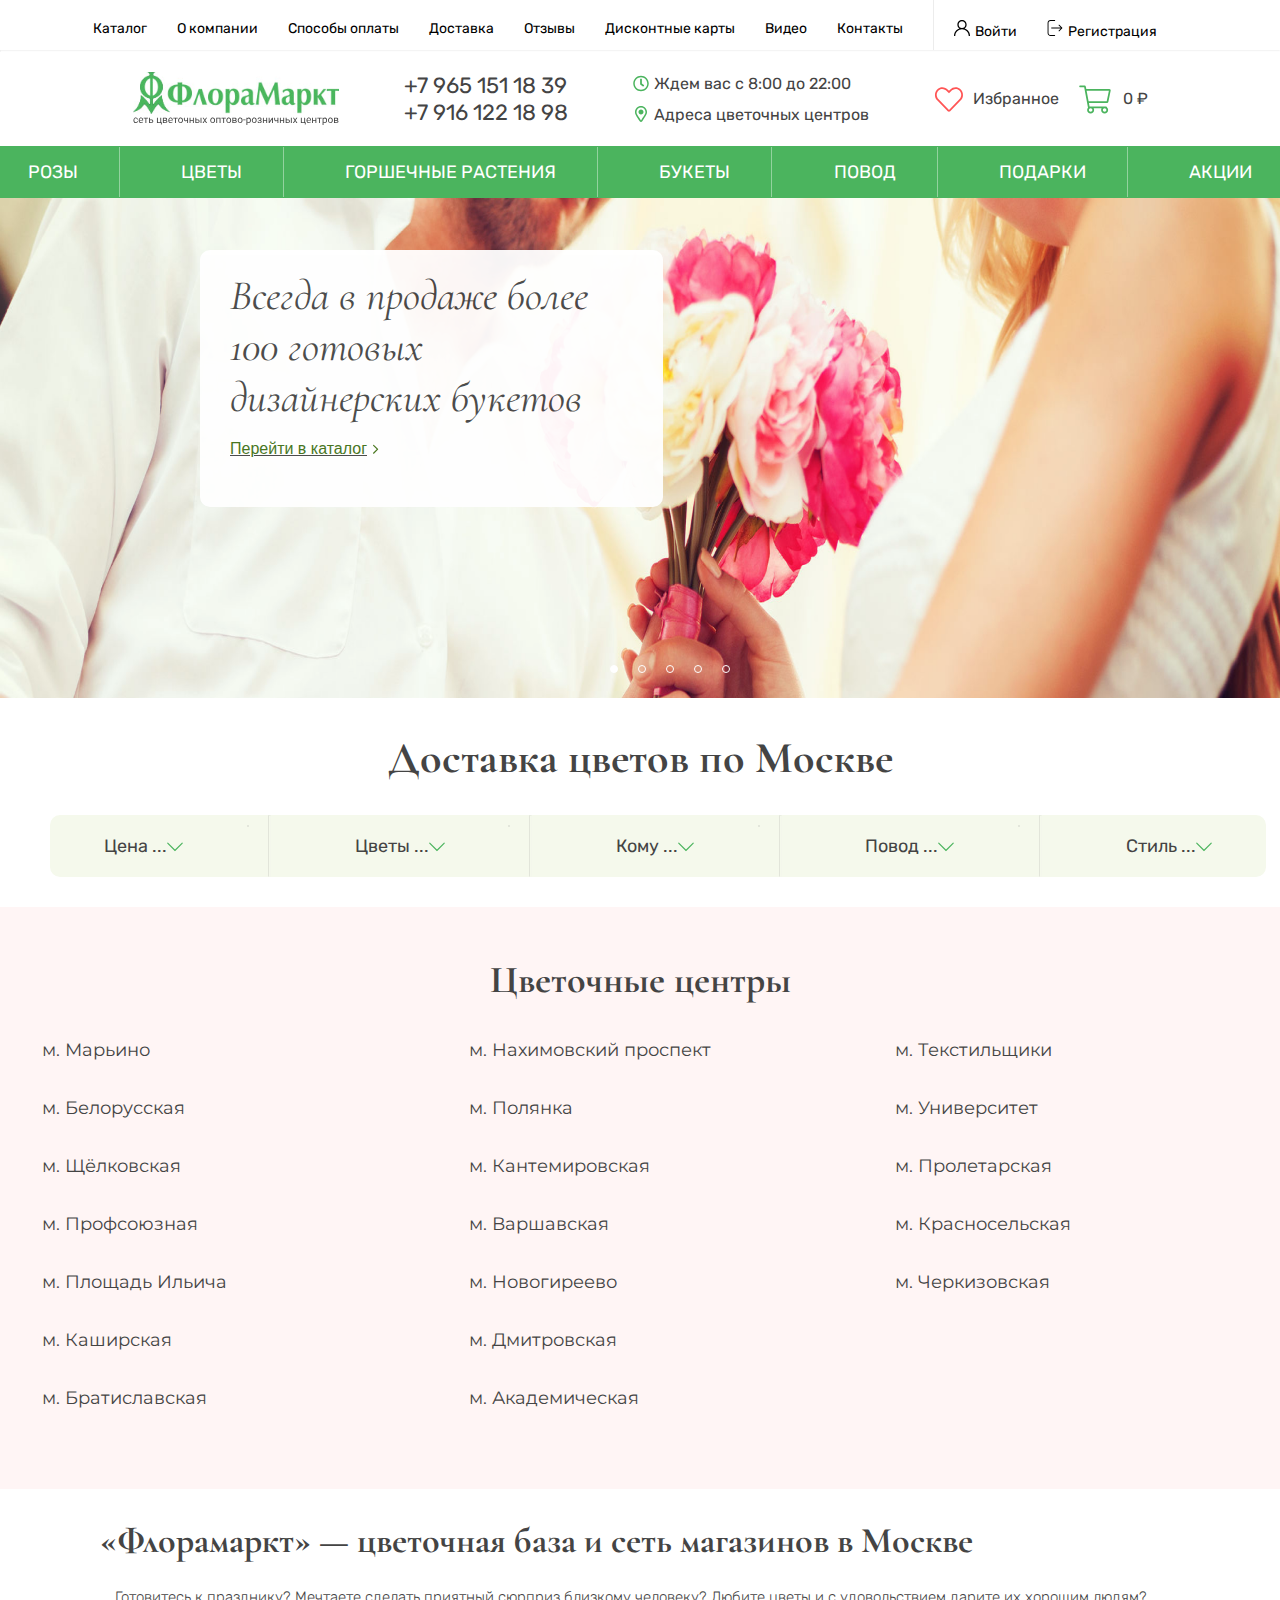
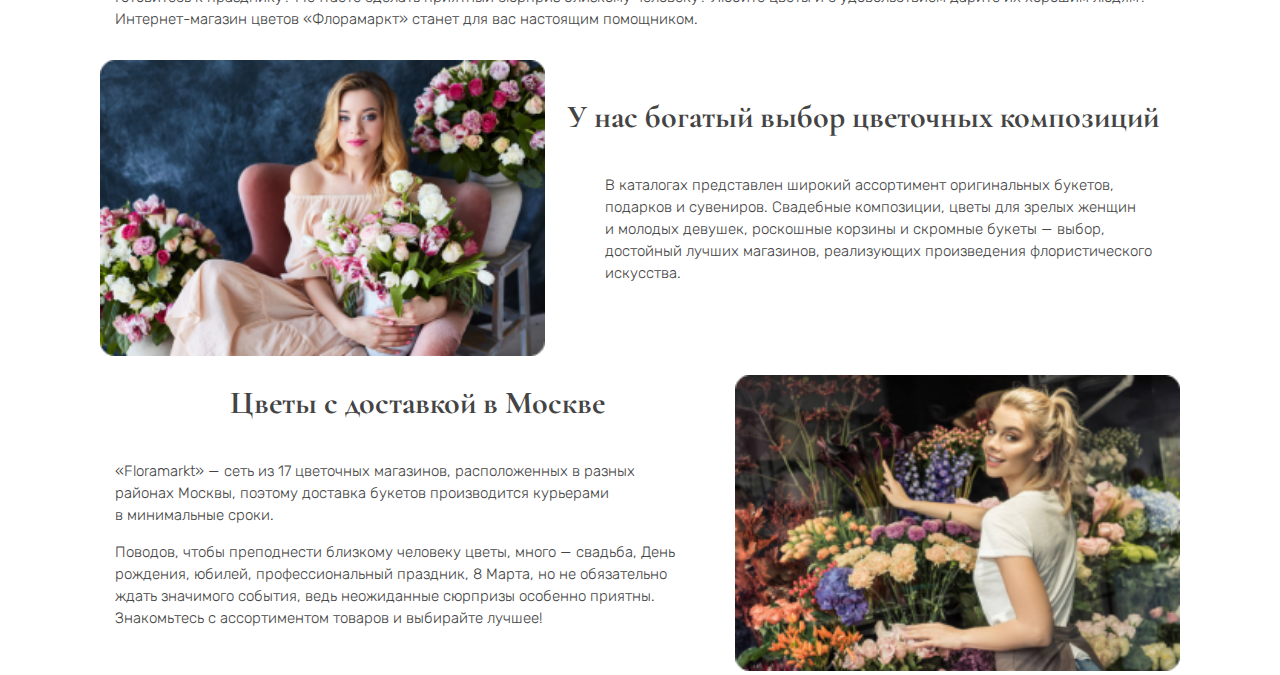
<file: index.html>
<!DOCTYPE html>
<html lang="ru">
<head>
    <meta charset="UTF-8">
    <meta http-equiv="X-UA-Compatible" content="IE=edge">
    <meta name="viewport" content="width=device-width, initial-scale=1.0">
    <link rel="stylesheet" href="css/style.css">
    <link rel="stylesheet" href="css/normalize.css">
    <link rel="preconnect" href="https://fonts.gstatic.com">
    <link href="https://fonts.googleapis.com/css2?family=Rubik&display=swap" rel="stylesheet">
    <link rel="preconnect" href="https://fonts.gstatic.com">
    <link href="https://fonts.googleapis.com/css2?family=Cormorant+Garamond:ital,wght@1,300&display=swap" rel="stylesheet">
    <link rel="preconnect" href="https://fonts.gstatic.com">
    <link href="https://fonts.googleapis.com/css2?family=Montserrat&display=swap" rel="stylesheet">
    <link rel="preconnect" href="https://fonts.gstatic.com">
    <link href="https://fonts.googleapis.com/css2?family=Cormorant+Garamond:wght@700&display=swap" rel="stylesheet">
    <title>ФлораМаркт</title>
</head>
<body>
    <nav class="nav">
        <ul class="nav__ul flex justify-center">
            <li class="nav__item">Каталог</li>
            <li class="nav__item">О компании</li>
            <li class="nav__item">Способы оплаты</li>
            <li class="nav__item">Доставка</li>
            <li class="nav__item">Отзывы</li>
            <li class="nav__item">Дисконтные карты</li>
            <li class="nav__item">Видео</li>
            <li class="nav__item">Контакты</li>
            <div class="nav__vertborder"></div>
            <li class="nav__item"><img class="nav__svg" src="img/user.svg" width="16" height="16">Войти</li>
            <li class="nav__item"><img class="nav__svg" src="img/logout.svg" width="16" height="16">Регистрация</li>
        </ul>

        <hr class="nav__hr">
    </nav>

    <header class="header flex justify-space-between">
        <div class="header__img align-self-center"><img src="img/flora-markt.png" width="156" height="41"></div>
        <div class="header__svg align-self-center"><img src="img/shopping-cart.svg" width="27" height="27"></div>
        <div class="header__price align-self-center">
            <p class="header__paragraph">0 ₽</p>
        </div>
        <div class="header__svg align-self-center"><img src="img/bars.svg" width="24" height="24"></div>
    </header>

    <div id="header">
        <img src="img/flora-markt-desktop.svg">
        <div class="header__number">
            <p class="header__paragraph number">+7 965 151 18 39</p>
            <p class="header__paragraph number">+7 916 122 18 98</p>
        </div>

        <div class="header__third">
            <div class="header__clock">
                <img id = "header__clock" src="img/clock.svg">
                <p class="header__paragraph">Ждем вас с 8:00 до 22:00</p>
            </div>

            <div class="header__pointer">
                <img id="header__pointer" src="img/marker.svg">
                <p class="header__paragraph">Адреса цветочных центров</p>
            </div>
        </div>

        <div class="header__basket">
            <div class="header__starred">
                <img id="header__heart" src="img/heart.svg">
                <p class="header__paragraph starred">Избранное</p>
            </div>

            <div class="header__trash">
                <img id="header__shopping-cart" src="img/shopping-cart.svg">
                <p class="header__paragraph money">0 ₽</p>
            </div>
        </div>
    </div>

    <div class="menu">

        <div class="menu__line"><a class="flow" href="">РОЗЫ</a></div>
        <div class="menu__vertborder"></div>
        <div class="menu__line"><a class="flow" href="">ЦВЕТЫ</a></div>
        <div class="menu__vertborder"></div>
        <div class="menu__line"><a class="flow" href="">ГОРШЕЧНЫЕ РАСТЕНИЯ</a></div>
        <div class="menu__vertborder"></div>
        <div class="menu__line"><a class="flow" href="">БУКЕТЫ</a></div>
        <div class="menu__vertborder"></div>
        <div class="menu__line"><a class="flow" href="">ПОВОД</a></div>
        <div class="menu__vertborder"></div>
        <div class="menu__line"><a class="flow" href="">ПОДАРКИ</a></div>
        <div class="menu__vertborder"></div>
        <div class="menu__line"><a class="flow" href="">АКЦИИ</a></div>

    </div>

    <main>

        <section class="advertisement">

            <div class="advertisement_img">
                <img id="advertisement_img-mobile" src="img/advertisement-mobile.png" width="320" height="320">
                <img id="advertisement_img" src="img/advertisement.png">
            </div>

            <div class="advertisement__add flex">

                <p class="advertisement__paragraph">Всегда в продаже более 100 готовых дизайнерских букетов</p>

                <div class="advertisement__link flex">
                    <a id="advertisement__link" href="">Перейти в каталог</a>
                    <img class="advertisement__link__img" src="img/angle-right.svg">
                </div>

            </div>

        </section>

        <section class="delivery">

            <div class="delivery__slider flex">
                <div class="delivery__item delivery__painted"></div>
                <div class="delivery__item"></div>
                <div class="delivery__item"></div>
                <div class="delivery__item"></div>
                <div class="delivery__item"></div>
            </div>

            <div class="delivery__title">
                <h1 class="delivery__h1">Доставка цветов по Москве</h1>
            </div>

            <div class="delivery__choice flex">
                <div class="delivery__choice-item flex">
                    <p class="delivery__paragraph">Цена ...</p>
                    <img class="delivery__img" src="img/angle-down.svg" width="16" height="16">
                </div>

                <hr class="delivery__hr-mobile">
                <hr class="delivery__hr-desktop">

                <div class="delivery__choice-item flex">
                    <p class="delivery__paragraph">Цветы ...</p>
                    <img class="delivery__img" src="img/angle-down.svg" width="16" height="16">
                </div>

                <hr class="delivery__hr-mobile">
                <hr class="delivery__hr-desktop">

                <div class="delivery__choice-item flex">
                    <p class="delivery__paragraph">Кому ...</p>
                    <img class="delivery__img" src="img/angle-down.svg" width="16" height="16">
                </div>

                <hr class="delivery__hr-mobile">
                <hr class="delivery__hr-desktop">

                <div class="delivery__choice-item flex">
                    <p class="delivery__paragraph">Повод ...</p>
                    <img class="delivery__img" src="img/angle-down.svg" width="16" height="16">
                </div>

                <hr class="delivery__hr-mobile">
                <hr class="delivery__hr-desktop">

                <div class="delivery__choice-item delivery__rounded flex">
                    <p class="delivery__paragraph">Стиль ...</p>
                    <img class="delivery__img" src="img/angle-down.svg" width="16" height="16">
                </div>
            </div>
        </section>

        <section class="centers">

            <div class="centers__main">

                <div class="centers__title">
                    <h1 class="centers__h1">Цветочные центры</h1>
                </div>

                <div class="centers__stations flex">
                        <div class="centers__item">
                            <p class="centers__paragraph">м. Марьино</p>
                        </div>

                        <div class="centers__item">
                            <p class="centers__paragraph">м. Белорусская</p>
                        </div>

                        <div class="centers__item">
                            <p class="centers__paragraph">м. Щёлковская</p>
                        </div>

                        <div class="centers__item">
                            <p class="centers__paragraph">м. Профсоюзная</p>
                        </div>

                        <div class="centers__item">
                            <p class="centers__paragraph">м. Площадь Ильича</p>
                        </div>

                        <div class="centers__item">
                            <p class="centers__paragraph">м. Каширская</p>
                        </div>

                        <div class="centers__item">
                            <p class="centers__paragraph">м. Братиславская</p>
                        </div>

                        <div class="centers__item">
                            <p class="centers__paragraph">м. Нахимовский проспект</p>
                        </div>

                        <div class="centers__item">
                            <p class="centers__paragraph">м. Полянка</p>
                        </div>

                        <div class="centers__item">
                            <p class="centers__paragraph">м. Кантемировская</p>
                        </div>

                        <div class="centers__item">
                            <p class="centers__paragraph">м. Варшавская</p>
                        </div>

                        <div class="centers__item">
                            <p class="centers__paragraph">м. Новогиреево</p>
                        </div>

                        <div class="centers__item">
                            <p class="centers__paragraph">м. Дмитровская</p>
                        </div>

                        <div class="centers__item">
                            <p class="centers__paragraph">м. Академическая</p>
                        </div>

                        <div class="centers__item">
                            <p class="centers__paragraph">м. Текстильщики</p>
                        </div>

                        <div class="centers__item">
                            <p class="centers__paragraph">м. Университет</p>
                        </div>

                        <div class="centers__item">
                            <p class="centers__paragraph">м. Пролетарская</p>
                        </div>

                        <div class="centers__item">
                            <p class="centers__paragraph">м. Красносельская</p>
                        </div>
                        <div class="centers__item centers__last-item">
                            <p class="centers__paragraph">м. Черкизовская</p>
                        </div>
                </div>
            </div>
        </section>

        <section class="description">

            <div class="description__title-h1">
                <h1 class="description__h1">«Флорамаркт» — цветочная база и сеть магазинов в Москве</h1>
            </div>

            <div class="description__subtitle">
                <p class="description__paragraph">Готовитесь к празднику? Мечтаете сделать приятный сюрприз близкому человеку?
                    Любите цветы и с удовольствием дарите их хорошим людям? Интернет-магазин цветов «Флорамаркт» станет для вас настоящим помощником.
                </p>
            </div>

            <div class="description__main">

                <div id="description__img">

                        <div class="description__title-h2">
                            <h2 class="description__h2">У нас богатый выбор цветочных композиций</h2>
                        </div>

                        <div class="description__img">
                            <img id="description__img" src="img/woman1.png" width="290" height="193">
                        </div>

                        <div class="description__main-subtitle">
                            <p class="description__paragraph">В каталогах представлен широкий ассортимент оригинальных букетов, подарков и сувениров.
                                Свадебные композиции, цветы для зрелых женщин и молодых девушек, роскошные корзины и скромные букеты — выбор,
                                достойный лучших магазинов, реализующих произведения флористического искусства.
                            </p>
                        </div>
                </div>

                <div class="description__title-h2">
                    <h2 class="description__h2">Цветы с доставкой в Москве</h2>
                </div>

                <div class="description__img">
                    <img id="description__img" src="img/woman2.png" width="290" height="193">
                </div>


                <div class="description__main-subtitle">
                    <p class="description__paragraph">«Floramarkt» — сеть из 17 цветочных магазинов, расположенных в разных районах Москвы, поэтому доставка букетов производится курьерами в минимальные сроки.</p>
                    <p class="description__paragraph">Поводов, чтобы преподнести близкому человеку цветы, много — свадьба,
                        День рождения, юбилей, профессиональный праздник, 8 Марта, но не обязательно ждать значимого события, ведь неожиданные сюрпризы особенно приятны.
                        Знакомьтесь с ассортиментом товаров и выбирайте лучшее!
                    </p>
                </div>

            </div>

            <div class="description__main-desktop">

                <div id="id">

                <div class="description__img">
                    <img id="description__img" src="img/woman1.png" width="290" height="193">
                </div>

                <div id="description__text-1">
                    <div class="description__title-h2">
                        <h2 class="description__h2">У нас богатый выбор цветочных композиций</h2>
                    </div>

                    <div class="description__main-subtitle">
                        <p class="description__paragraph description__main-paragraph1">В каталогах представлен широкий ассортимент оригинальных букетов, подарков и сувениров.
                            Свадебные композиции, цветы для зрелых женщин и молодых девушек, роскошные корзины и скромные букеты — выбор,
                            достойный лучших магазинов, реализующих произведения флористического искусства.
                        </p>
                    </div>

                </div>

            </div>

                <div id="id2">
                <div id="description__text-2">

                    <div class="description__title-h2">
                        <h2 class="description__h2">Цветы с доставкой в Москве</h2>
                    </div>

                    <div class="description__main-subtitle">
                        <p class="description__paragraph description__main-paragraph2">«Floramarkt» — сеть из 17 цветочных магазинов, расположенных в разных районах Москвы, поэтому доставка букетов производится курьерами в минимальные сроки.</p>
                        <p class="description__paragraph description__main-paragraph2">Поводов, чтобы преподнести близкому человеку цветы, много — свадьба,
                            День рождения, юбилей, профессиональный праздник, 8 Марта, но не обязательно ждать значимого события, ведь неожиданные сюрпризы особенно приятны.
                            Знакомьтесь с ассортиментом товаров и выбирайте лучшее!
                        </p>
                    </div>

                </div>

                    <div class="description__img">
                        <img id="description__img" src="img/woman2.png" width="290" height="193">
                    </div>
                </div>
            </div>
        </section>
    </main>
</body>
</html>
</file>
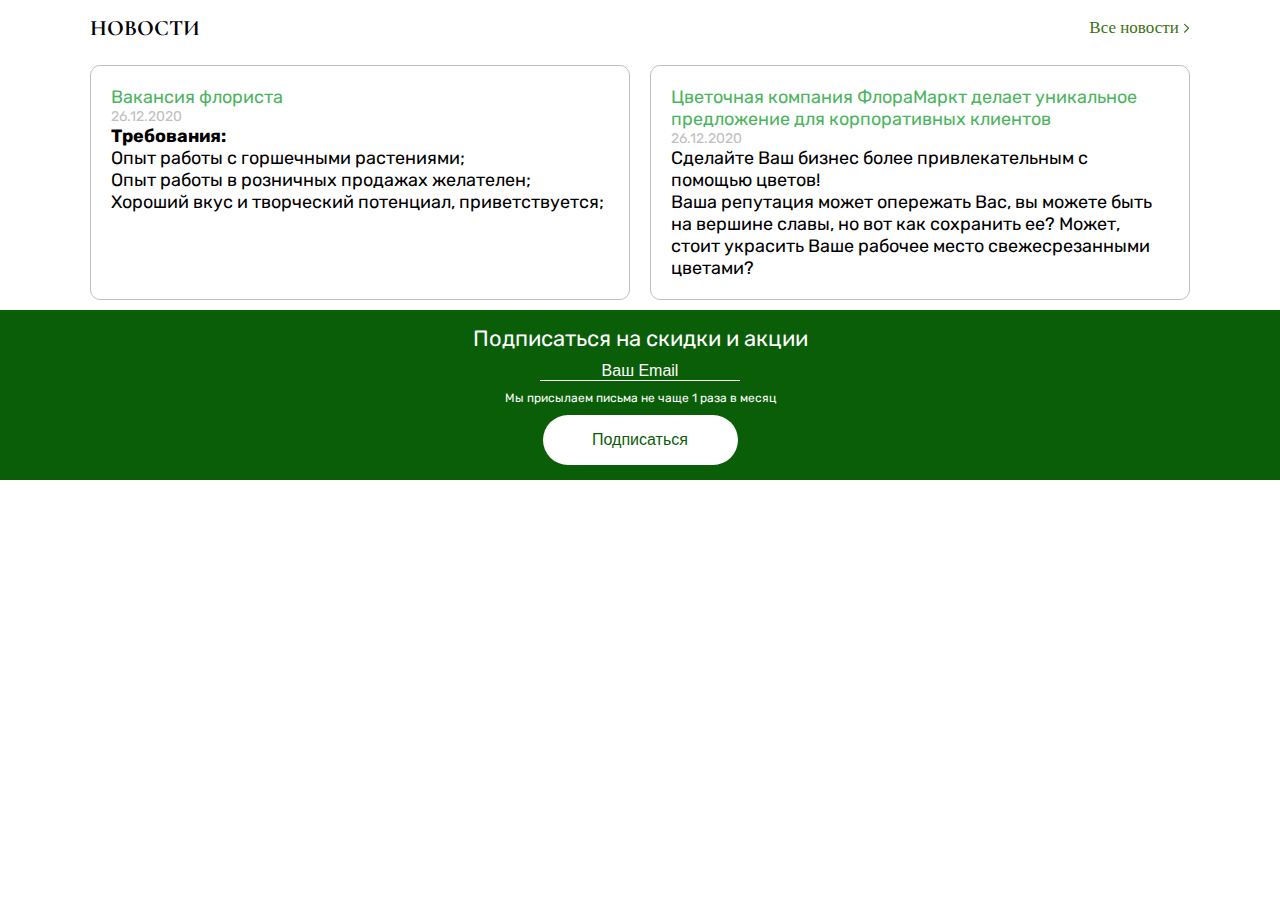
<file: index-z.html>
<!DOCTYPE html>
<html lang="ru">
<head>
    <meta charset="UTF-8">
    <meta http-equiv="X-UA-Compatible" content="IE=edge">
    <meta name="viewport" content="width=device-width, initial-scale=1.0">
    <link rel="stylesheet" href="css/stylez.css">
    <link rel="stylesheet" href="css/normalize.css">
    <link rel="preconnect" href="https://fonts.gstatic.com">
    <link href="https://fonts.googleapis.com/css2?family=Rubik&display=swap" rel="stylesheet">
    <link rel = "preconnect" href = "https://fonts.gstatic.com">
    <link rel="preconnect" href="https://fonts.gstatic.com">
    <link href="https://fonts.googleapis.com/css2?family=Rubik:ital@1&display=swap" rel="stylesheet">
    <link rel="preconnect" href="https://fonts.gstatic.com">
    <link href="https://fonts.googleapis.com/css2?family=Cormorant+Garamond:ital,wght@1,300&display=swap" rel="stylesheet">
    <link rel="preconnect" href="https://fonts.gstatic.com">
    <link href="https://fonts.googleapis.com/css2?family=Montserrat&display=swap" rel="stylesheet">
    <link rel="preconnect" href="https://fonts.gstatic.com">
    <link href="https://fonts.googleapis.com/css2?family=Cormorant+Garamond:wght@700&display=swap" rel="stylesheet">
    <title>ФлораМаркт</title>
</head>
<body>
  <section class="news">
    <div class="news__title">
      <h1 class="news__h1">НОВОСТИ</h1>
      <a class="news__h2" href="">Все новости
      <img class="advertisement__link__img" src="img/angle-right.svg"></a>
    </div>
    <div class="news__adaptive">
      <div class="news__vacancy">
        <p class="news__h3">Вакансия флориста</p>
        <p class="news__h4">26.12.2020</p>
        <p class="news__h5"> <b>Требования:</b><br>
          Опыт работы с горшечными растениями; <br>
          Опыт работы в розничных продажах желателен; <br>
          Хороший вкус и творческий потенциал, приветствуется;</p>
      </div>
      <div class="news__vacancy news__media">
        <h3 class="news__h3">Цветочная компания ФлораМаркт делает уникальное предложение для корпоративных клиентов</h3>
        <h4 class="news__h4">26.12.2020</h4>
        <h5 class="news__h5"> Сделайте Ваш бизнес более привлекательным с помощью цветов!<br>
          Ваша репутация может опережать Вас, вы можете быть на вершине славы, но вот как сохранить ее?
          Может, стоит украсить Ваше рабочее место свежесрезанными цветами?</h5>
      </div>
    </div>
  </section>

  <section class="follow">
    <p class="follow__h1">Подписаться на скидки и акции</p>
    <input class="follow__input "alt="text" placeholder="Ваш Email">
    <p class="follow__paragraph">Мы присылаем письма не чаще 1 раза в месяц</p>
    <button type="submit" class="follow__button">Подписаться</button>
  </section>
</body>
</html>
</file>
<file: css/style.css>
* {
    padding: 0;
    margin: 0;
    outline: none;
    text-decoration: none;
    box-sizing: border-box;
}

:root{
    --white: #FFFFFF;
    --dark: #444444;
    --red: #FF5555;
    --lightgreen: #4BB45E;
    --darkgreen: #407014;
    --grey: #C0C0C0;
    --blue: #55B8FF;

}


body{
    background-color: var(--white);
    overflow-x: hidden;
}

h1, h2, h3, h4, h5, h6, span, p, button, a, div {
    margin: 0;
    color: var(--dark);
}

#header{
    display: none;
}





.flex {
	display: flex;
}

.justify-space-between {
	justify-content: space-between;

}

.align-items-center {
	align-items: center;
}

.justify-center {
	justify-content: center;
}

.align-self-center{
    align-self: center;
}


/* nav*/

.nav__ul{
    display:none;
    width: 100%;
}

.nav__item{
    padding-right: 30px;
    padding-top: 20px;
    font-family: 'Rubik';
    font-size: 14px;
}

.nav__ul li{
    display: inline;
}

.nav__vertborder{
    border-left: 1px solid var(--dark);
    height: 50px;
    width: 1px;
    margin-right: 20px;
    opacity: 10%;
}

.nav__hr{
    border-left: 1px solid var(--dark);
    opacity: 10%;

    margin: 0 auto;
}

.nav__svg{
    margin-right: 5px;
}

/* nav*/

/* header*/

.menu{
    display: none;
}

.header{
    margin-top:15px;
    margin-bottom:15px;
    margin-right: 10px;
}

.header__img{
    margin-left:16px;
}

.header_price{
    margin-left: 12px;
    margin-right:10px;
}

.header__paragraph{
    font-size:16px;
}

/* header*/

/* advertisement*/

.advertisement__add{
    position: absolute;

    width:290px;
    height: 174px;
    background: var(--white);

    left: 15px;
    top: 210px;


    opacity: 95%;
    border-radius:10px;

    flex-direction: column;
}

.advertisement__paragraph{
    font-family: 'Cormorant Garamond';
    font-style: italic;

    width:201px;
    text-align: start;

    margin-left: 30px;
    margin-top: 20px;

    font-size: 24px;
}

#advertisement__link{
    color: var(--darkgreen);
}

.advertisement__link{
    margin-left: 30px;
    margin-top: 20px;

    text-decoration: underline;
}

.advertisement__link__img{
    margin-left: 5px;
}

#advertisement_img{
    display: none;
}

/* advertisement*/

/* delivery*/

.delivery__item{
    border-radius: 50%;
    border: 1px solid var(--lightgreen);

    width: 8px;
    height: 8px;

    margin: 10px;

}

.delivery__slider{
    justify-content: center;
}

.delivery__painted{
    background-color: var(--lightgreen);
}

.delivery__title{
    text-align: center;

    font-family: 'Cormorant Garamond', serif;
    font-weight: bold;
    font-size: 22px;

    margin-left: 10px;
    margin-right: 10px
}

.delivery__paragraph{
    font-family: Rubik;
    font-size: 18px;
}

.delivery__choice{
    flex-direction: column;

    background-color: #F5F9EC;
    border-radius: 10px;

    width: 290px;


    margin-left: 15px;
    margin-right: 15px;
}

.delivery__hr-mobile{
    border: 1px solid var(--dark);
    opacity: 0.1;
    margin: 10px 0px;
}

.delivery__hr-desktop{
    display: none;

    border-left: 1px solid var(--dark);
    height: 60px;
    width: 1px;
    margin-right: 20px;
    opacity: 10%;
}

.delivery__choice-item{
    justify-content: space-between;
}

.delivery__paragraph{
    margin-left: 15px;
    margin-top: 20px;
    margin-bottom: 10px;
}

.delivery__img{
    margin-top: 24px;
    margin-right: 15px;
    margin-bottom: 10px;
}

.delivery{
    margin-bottom: 30px;
}

.delivery__rounded{
    padding-bottom:10px;
}

/* delivery*/

/* centers*/

.centers__title{
    text-align: center;

    font-family: 'Cormorant Garamond', serif;
    font-weight: bold;
    font-size: 19px;

    margin: 10px;

    padding-top: 25px;

}

.centers__main{
    background-color: #FFF5F5;
}

.centers__paragraph{
    font-family: Montserrat;
    font-size: 18px;

    margin-bottom: 16px;

    color: var(--dark);

    padding-left: 10px;
    padding-top: 5px;
    padding-bottom: 5px;
    padding-right: 10px;
}



.centers__paragraph:hover{
    color: var(--white);
    background: var(--red);

    width: 280px;

    border-radius: 5px;

    transition: 0.3s;

}

.centers__item{
    margin-left: 27px;
    padding: 5px;

    width:280px;

}

.centers__last-item{
    padding-bottom: 38px;
}
.centers__stations{
    flex-direction: column;
}

/* centers*/

/* description*/
.description__title-h1{
    margin-top: 30px;
    margin-left: 10px;
    margin-right: 10px;
    font-family: 'Cormorant Garamond', serif;
    font-weight: bold;
    font-size: 17px;

    text-align: center;
}

.description__paragraph{
    font-family: 'Rubik';
    font-weight: 300;
    font-size: 15px;
    line-height: 22px;

    margin: 15px;
}

.description__title-h2{
    font-family: 'Cormorant Garamond', serif;
    font-weight: bold;
    font-size: 15px;
    line-height: 24px;

    text-align: center;
}

.description__img{
    text-align: center;
    margin-top: 15px;
}

.description__main-desktop{
    display: none;
}
/* description*/


@media (min-width: 375px) {
    #advertisement_img-mobile{
        width: 375px;
        height: 375px;
    }

    .header{
        margin-top:15px;
        margin-left:0px;
    }

    .advertisement__add{
        left: 45px;
        top: 250px;
    }

    .delivery__choice{
        width: 345px;
    }
}


@media (width:360px) {
    #advertisement_img-mobile{
        width: 360px;
        height: 360px;
    }

    .advertisement__add{
        left: 38px;
        top: 240px;
    }

    .delivery__choice{
        width: 330px;
    }
}


@media (min-width:960px){
    .nav__ul {
        display: flex;
        width: 100%;
    }

    #advertisement_img-mobile{
        display: none;
    }

    #advertisement_img{
        display: inline-block;
        width: 100%;
        height: 500px;
    }

    .advertisement__add{
        width: 463px;
        height: 257px;

        left: 200px;
    }

    .advertisement__paragraph{
        font-size: 42px;
        width: 363px;
        height: 150px;
    }

    .delivery__choice{
        flex-direction: row;
        width: 95%;
        justify-content: space-around;

        margin-left: 50px;
        margin-right: 50px;
    }

    .delivery__hr-desktop{
        display: inline;
    }

    .delivery__choice-item{
        padding-left: 30px;
        padding-right: 30px;
    }

    .delivery__slider{
        position: absolute;
        top: 655px;
        left: 600px;
    }

    .delivery__item{
        border-color: var(--white);
    }

    .delivery__painted{
        background-color: var(--white);
    }

    .centers__stations{
        flex-wrap: wrap;
        height: 460px;
        width: 100%;
    }

    .description__title-h1{
        text-align: left;
    }

    .description__main{
        display: none;
    }

    .description__main-desktop{
        display: block;
    }

    #description__text-1{
        display: flex;
        align-items: center;
        flex-direction: column;
    }

    #id{
        display:flex;
        align-items: center;
    }

    #id2{
        display:flex;
        align-items: center;
    }

    #description__text-2{
        display: flex;
        align-items: center;
        flex-direction: column;
    }

    .description__h1{
        font-size: 36px;
    }

    .description__h2{
        font-size: 32px;
        margin-bottom: 30px;
    }

    #description__img{
        width:445px;
        height: 296px;
    }

    .description__main-desktop{
        margin-left: 100px;
        margin-right: 100px;
    }

    .description__title-h1{
        margin-left: 100px;
        margin-right: 100px;
    }

    .description__subtitle{
        margin-left: 100px;
        margin-right: 100px;
    }

    .description__main-paragraph1{
        margin-left: 60px;
    }

    .description__main-paragraph2{
        margin-right: 60px;
    }

    .header{
        display: none;
    }

    #header{
        display: flex;
        justify-content: space-around;

        align-items: center;

        font-family: 'Rubik';
        font-size: 14px;

        margin-top:20px;
        margin-bottom:20px;

        margin-left: 100px;
        margin-right: 100px;
    }

    .header__number{
        display: flex;
        flex-direction: column;
    }

    .number{
        font-family: 'Rubik';
        font-size: 22px;
    }

    .header__clock{
        display: flex;
        margin-bottom: 12px;
    }

    .header__pointer{
        display: flex;
    }

    .header__basket{
        display:flex;
        align-items: center;
    }

    .header__starred{
        display:flex;
    }

    .header__third{
        display:flex;
        flex-direction:column;
        align-items: start;
    }

    .header__trash{
        display:flex;
    }

    #header__clock{
        margin-right: 5px;
    }

    #header__pointer{
        margin-right: 5px;
        padding-left: 2px;
        padding-right: 2px;
    }

    #header__heart{
        margin-right: 10px;
    }

    .starred{
        margin-right: 20px;
        margin-top:2px;
    }

    .money{
        margin-top:4px;
    }

    #header__shopping-cart{
        margin-right:12px;
    }

    .menu{
        display: flex;
        justify-content: space-around;
        align-items: center;

        background-color: var(--lightgreen);
    }

    .flow{
        font-family: 'Rubik';
        font-size: 18px;
        color: var(--white);
    }

    .menu__line{
        padding: 15px;
    }

    .menu__vertborder{
        border-left: 1px solid var(--white);
        height: 50px;
        width: 1px;
        margin-right: 20px;
        opacity: 40%;
    }



}
</file>
<file: css/stylez.css>
* {
    padding: 0;
    margin: 0;
    outline: none;
    text-decoration: none;
    box-sizing: border-box;
}

:root{
    --white: #FFFFFF;
    --dark: #444444;
    --red: #FF5555;
    --lightgreen: #4BB45E;
    --darkgreen: #407014;
    --grey: #C0C0C0;
    --blue: #55B8FF;
}

body{
    background-color: var(--white);
    overflow-x: hidden;
}

.news__title{
  text-align: center;
}
.news__h1{
  font-family: 'Cormorant Garamond';
  font-size: 22px;
}
.news__h2{
  font-family: 'Rubil';
  color: var(--darkgreen);
  font-size: 17px;
  font-weight: normal;
}
.news__vacancy{
  font-family: 'Rubik';
  font-weight: normal;

  display: flex;
  flex-direction: column;
  align-items: flex-start;

  padding: 20px;
  border: 1px solid var(--grey);
  border-radius: 10px;
  width: auto;

  margin: 10px 10px;
}
.news__h3{
  color: var(--lightgreen);
  font-size: 18px;
  font-weight: normal;
}
.news__h4{
  font-size: 14px;
  color: var(--grey);
  font-weight: normal;
}
.news__h5{
  font-weight: normal;
  font-size: 18px;
}
.news__media{
  display: none;
}
@media (min-width: 375px) {
  .news__adaptive{
    display: flex;
    flex-direction: row;
    justify-content: center;
  }
  .news__h1{
    text-align: left;
  }
  .news__title{
    display: flex;
    justify-content: space-between;
    align-items: center;
    margin-left: 90px;
    margin-right: 90px;
  }
  .news__h2{
    text-align: right;
  }
  .news__media{
    display: block;
    width: 540px;
  }
  .news__vacancy{
    width: 540px;
  }
  .news_adaptive{
    display: flex;
    justify-content: space-between;
  }
  .follow{
    display: flex;
    flex-direction: column;
  }
}
@media (max-width: 420px){
  .news__media{
    display: none;
  }
  .news__title{
    flex-direction: column;
  }
}

.follow{
  display: flex;
  align-items: center;
  background: #095E07;
  padding: 15px;
  width: 100%;

}
.follow__h1{
  font-family: 'Rubik';
  font-size: 22px;
  color: var(--white);
  text-align: center;
  margin-bottom: 10px;
}
.follow__input{
  color: var(--white);
  width: 200px;
  border: 0px;
  border-bottom: 1px solid var(--white);
  background: #095E07;
  margin-bottom: 10px;
}
.follow__input::placeholder {
  color: var(--white);
  text-align: center;
  font-style: normal;
}
.follow__paragraph{
  font-size: 12px;
  font-family: 'Rubik';
  font-style: italic;
  color: var(--white);
  text-align: center;
  margin-bottom: 10px;
  font-style: normal;
}
.follow__button{
  background: var(--white);
  color: #095E07;
  border-radius: 50px;
  width: 195px;
  height: 50px;
  padding: 15px 30px;
  border: 0px;
}
</file>
